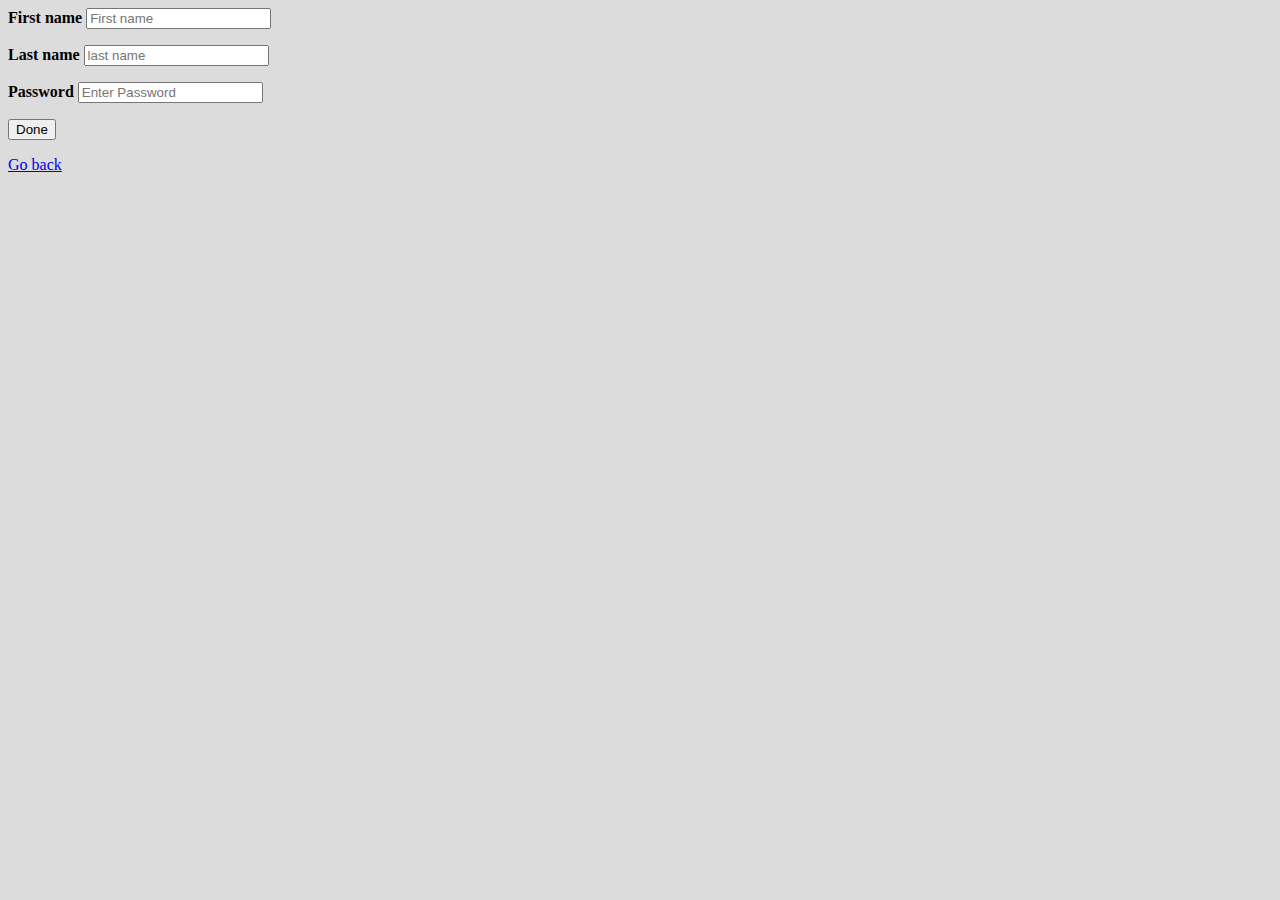
<file: sign in.html>
<!DOCTYPE html>
<html>
    <head>
        <title> <h1>Sign in</h1></title>
    </head>

<body style="background-color: gainsboro;" bottommargin="20px" >

    <div class="container">
        <label for="uname"><b>First name</b></label>
        <input type="text" placeholder="First name" name="uname" required><br>
    
       <p ><label for="uname"><b>Last name</b></label>
        <input type="text" placeholder="last name" name="uname" required><br></p>
    
           <p> <label for="psw"><b>Password</b></label>
        <input type="password" placeholder="Enter Password" name="psw" required><br></p>
    
    <p style="position: relative;" draggable="true"><button onclick="alert('sign in successfull!')"> Done</button><br></p>
    <p> </p>
    <p style="border-bottom-color: rgba(81, 9, 215, 0);"><a href="C:\Users\PC\Documents\CEF345-projectgroup-6\Basic Web Page\Login.html">Go back</a></p>
</div>
</body>
</html>
</file>
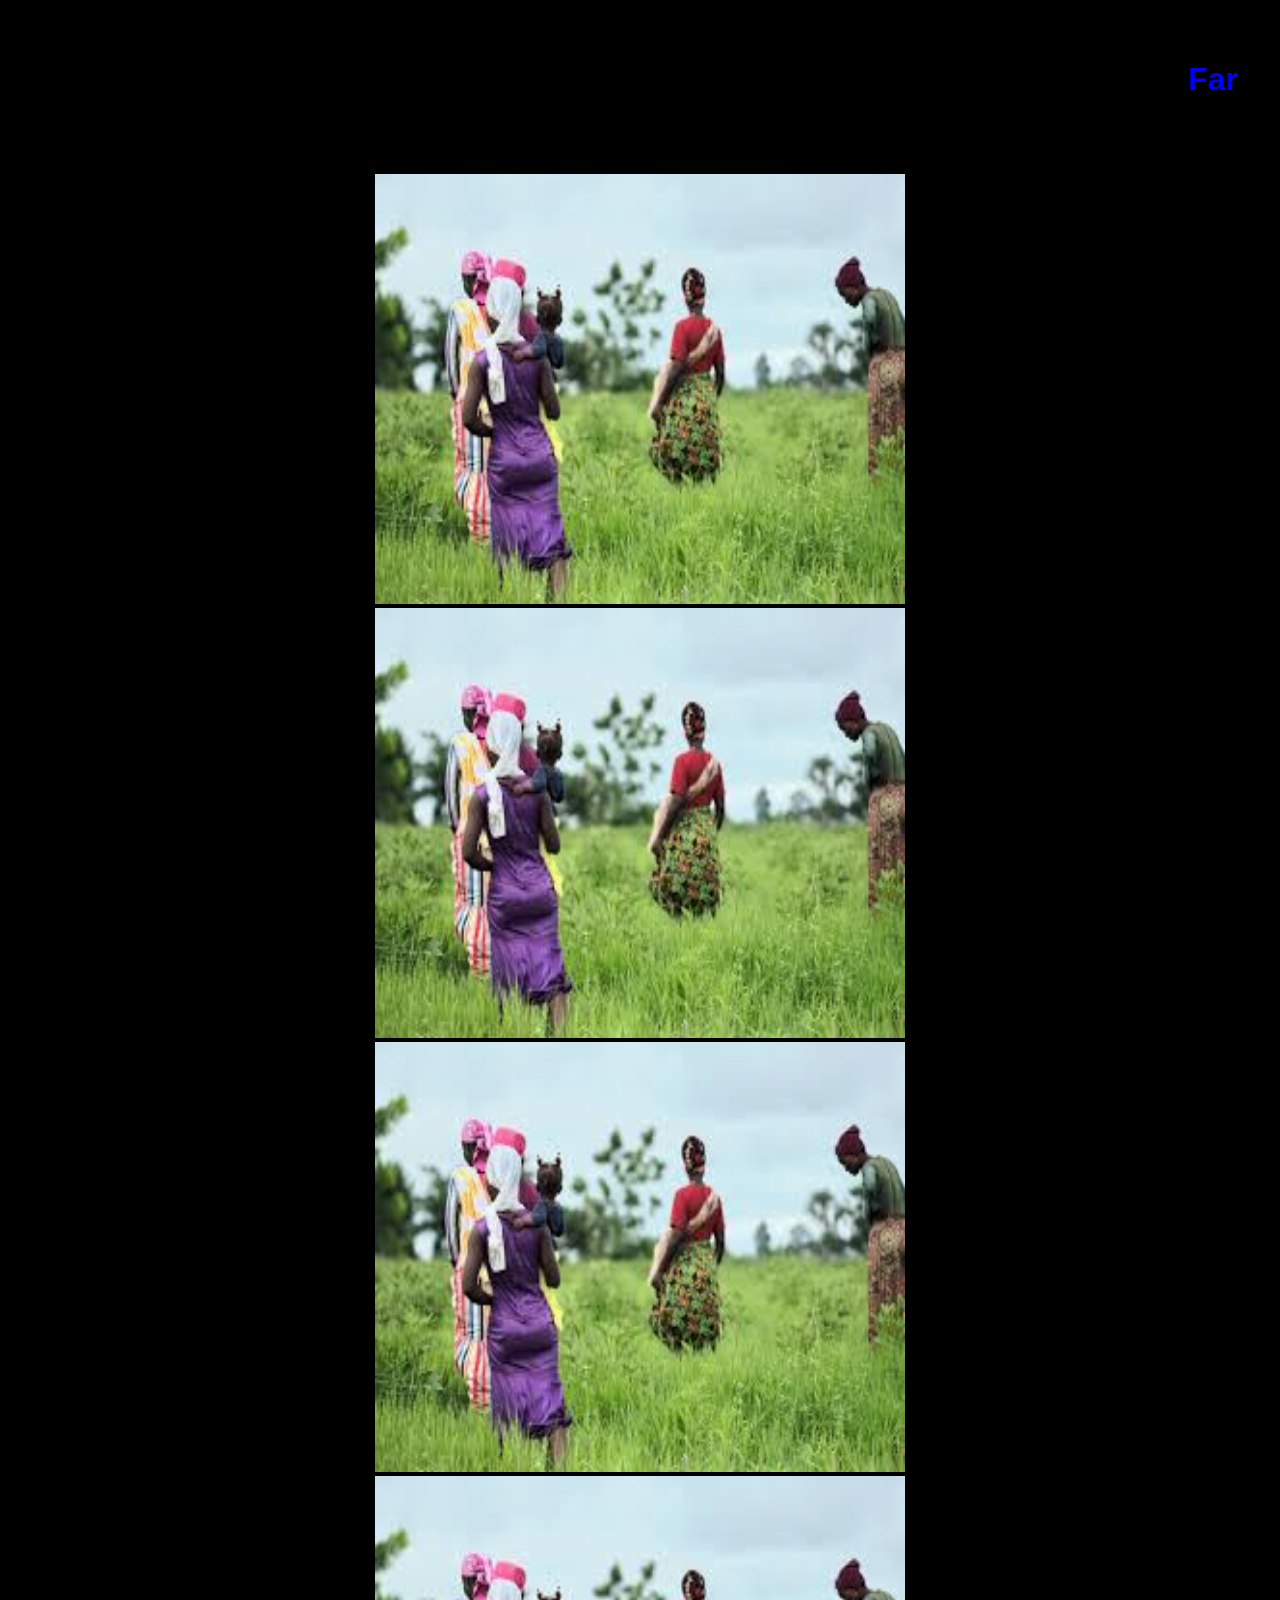
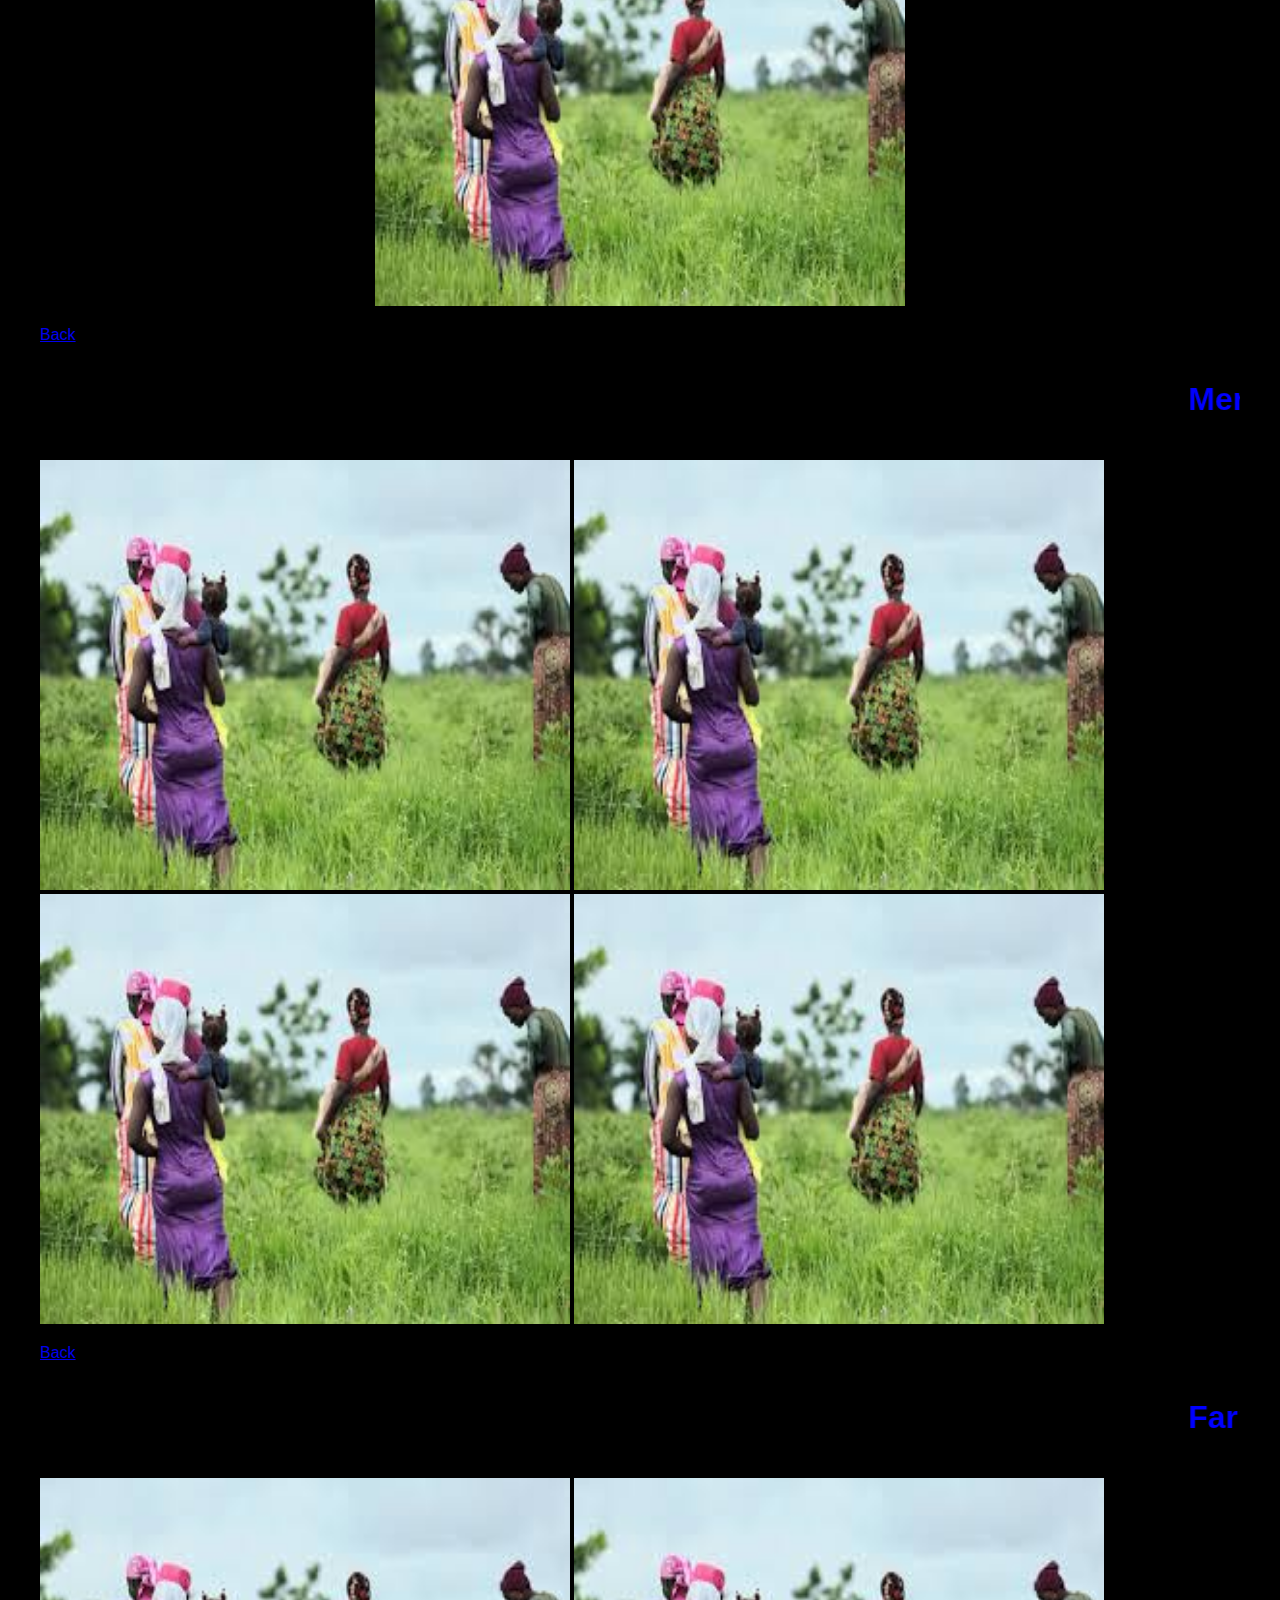
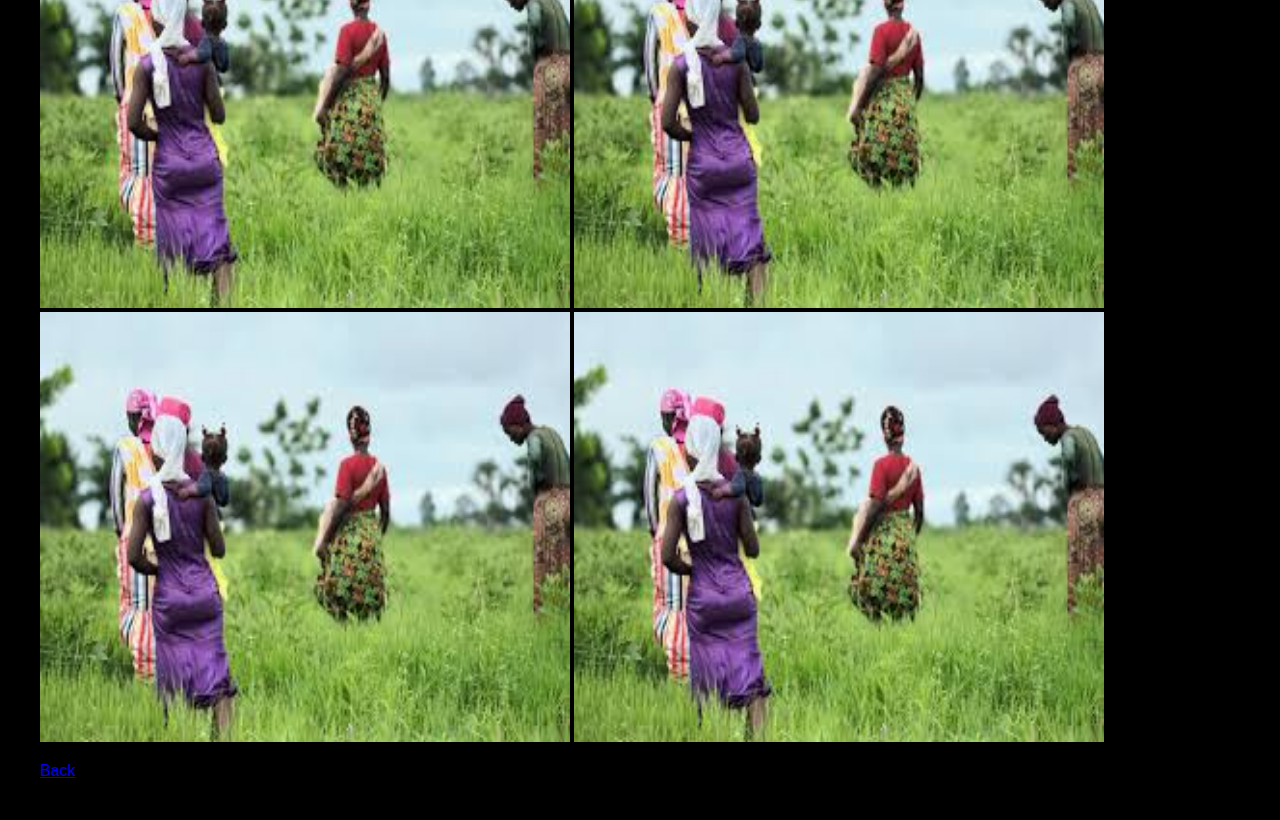
<file: Untitled-1htmtoday.html>
<!DOCTYPE html>
<html>
<a href="C:\Users\PC\Desktop\all\farmers\big2.html"></a>

<head>
<title>Farmers market</title>
<style>
body {

background-color:gainsboro;
>>>>>>> 71252ebc58dcce60a5394ba8a02d582b4e93ccfc
font-family: Arial, Helvetica, sans-serif;
margin: 40px;

}
h1{

color: green;

}
p2{
color: red;
line-height: normal;
margin-bottom: 18px;

}

</style> 
</head>
<body>

<marquee> <h1> Farming app laning pag</h1></marquee>

<p>Hello</p>
<p></p><p></p>
<tr>
<tr><td>
<center><img src="Farming.jpg" width="530" height="430" alt="car brand logo"/></center></td></tr>
<tr>
<td><center><img src="Farming.jpg" width="530" height="430" alt="car brand logo"/></center></td>

</tr>
<tr>
<td><center><img src="Farming.jpg" width="530" height="430" alt="car brand logo"/></center></td>
</tr>
<tr>
<td><center><img src="Farming.jpg" width="530" height="430" alt="car brand logo"/></center></td>
</tr>
</tr>
<p> <a href="C:\Users\PC\Desktop\big\big.html">Back</a></p>


</body>
</html>

	<!DOCTYPE html>
	<html>
	<a href="C:\Users\PC\Desktop\all\farmers\big2.html"></a>

	<head>
	<title>Farmers showroom</title>
	<style>
	body {
	background-color:aquamarine;
	font-family: Arial, Helvetica, sans-serif;
	margin: 40px;
	
	}
	h1{
	color: green;
	
	}
	p2{
	color: red;
	line-height: normal;
	margin-bottom: 15px;
	
	}
	</style> 
	</head>
	<body>
	<marquee> <h1> Mercedes Car Brand showroom</h1></marquee>
	<p></p><p></p>
	<tr>
	<tr><td>
	<img src="Farming.jpg" width="530" height="430" alt="car brand logo"/></td></tr>
	<tr>
	<td><img src="Farming.jpg" width="530" height="430" alt="car brand logo"/></td>

	</tr>
	<tr>
	<td><img src="Farming.jpg" width="530" height="430" alt="car brand logo"/></td>
	</tr>
	<tr>
	<td><img src="Farming.jpg" width="530" height="430" alt="car brand logo"/></td>
	</tr>
	</tr>
	<p> <a href="C:\Users\PC\Desktop\big\big.html">Back</a></p>

	
	</body>
	</html>

<!DOCTYPE html>
<html>
<a href="C:\Users\PC\Desktop\big\big2.html"></a>

<head>
<title>farmers market</title>
<style>
body {
background-color:black;
font-family: Arial, Helvetica, sans-serif;
margin: 40px;

}
h1{
color: blue;

}
p2{
color: red;
line-height: normal;
margin-bottom: 15px;

}
</style> 
</head>
<body>
<marquee> <h1> Farmers showroom</h1></marquee>
<p></p><p></p>
<tr>
<tr><td>
<img src="Farming.jpg" width="530" height="430" alt="car brand logo"/></td></tr>
<tr>
<td><img src="Farming.jpg" width="530" height="430" alt="car brand logo"/></td>

</tr>
<tr>
<td><img src="Farming.jpg" width="530" height="430" alt="car brand logo"/></td>
</tr>
<tr>
<td><img src="Farming.jpg" width="530" height="430" alt="car brand logo"/></td>
</tr>
</tr>
<p> <a href="C:\Users\PC\Desktop\big\big.html">Back</a></p>


</body>
</html>
</file>
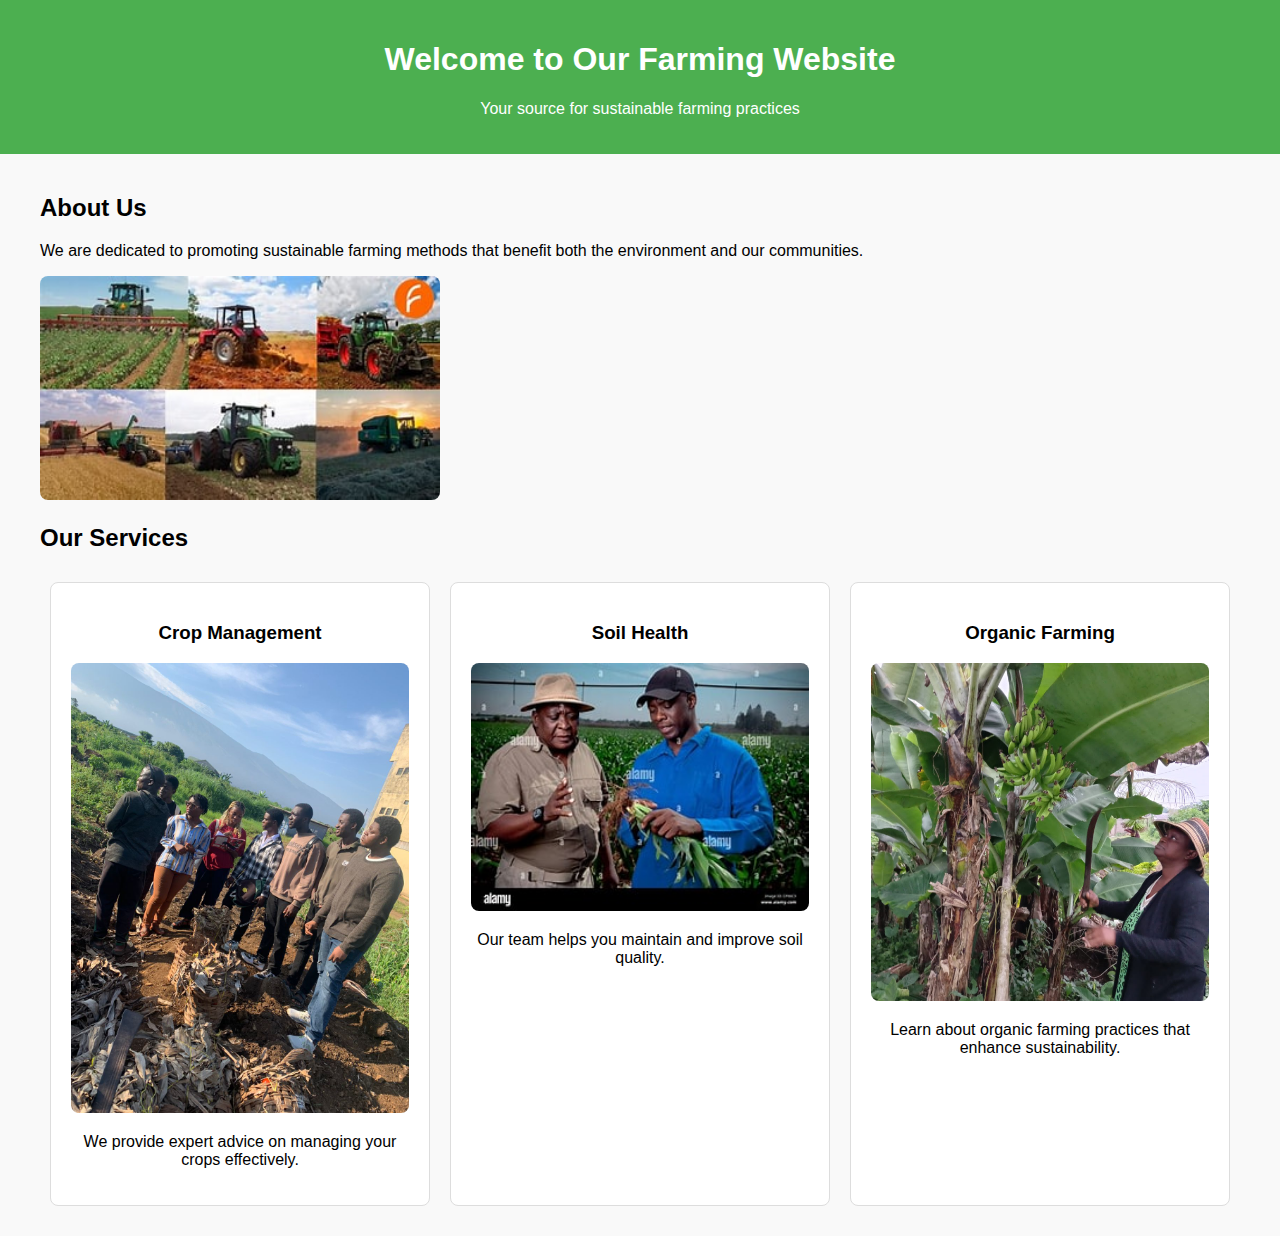
<file: Basic Web Page/home.html>
<!DOCTYPE html>
<html lang="en">
<head>
    <meta charset="UTF-8">
    <meta name="viewport" content="width=device-width, initial-scale=1.0">
    <title>Farming Home Page</title>
    <style>
        body {
            font-family: Arial, sans-serif;
            margin: 0;
            padding: 0;
            background-color: #f9f9f9;
        }
        header {
            background-color: #4CAF50;
            color: white;
            padding: 20px;
            text-align: center;
        }
        .container {
            max-width: 1200px;
            margin: auto;
            padding: 20px;
        }
        .services {
            display: flex;
            justify-content: space-around;
            flex-wrap: wrap;
        }
        .service {
            background: white;
            border: 1px solid #ddd;
            border-radius: 8px;
            margin: 10px;
            padding: 20px;
            flex: 1 1 300px;
            text-align: center;
        }
        img {
            max-width: 100%;
            border-radius: 8px;
        }
    </style>
</head>
<body>

<header>
    <h1>Welcome to Our Farming Website</h1>
    <p>Your source for sustainable farming practices</p>
</header>

<div class="container">
    <section>
        <h2>About Us</h2>
        <p>We are dedicated to promoting sustainable farming methods that benefit both the environment and our communities.</p>
        <img src="th (1).jpeg" alt="Farm Image">
        <style>
            img{
                width: 1000px;
            }
        </style>
    </section>

    <section>
        <h2>Our Services</h2>
        <div class="services">
            <div class="service">
                <h3>Crop Management</h3>
                <img src="cropmannagement.jpg" alt="Crop Management">
                <p>We provide expert advice on managing your crops effectively.</p>
                <style>
                    img{
                        width: 400px;
                    }
                </style>
            </div>
            <div class="service">
                <h3>Soil Health</h3>
                <img src="soil health.jpeg" alt="Soil Health">
                <p>Our team helps you maintain and improve soil quality.</p>
                <style>
                    img{
                        width: 400px;
                    }
                </style>
            </div>
            <div class="service">
                <h3>Organic Farming</h3>
                <img src="organic.jpg" alt="Organic Farming">
                <p>Learn about organic farming practices that enhance sustainability.</p>
                <style>
                    img{
                        width: 400px;
                    }
                </style>
            </div>
        </div>
    </section>
</div>

</body>
</html>
</file>
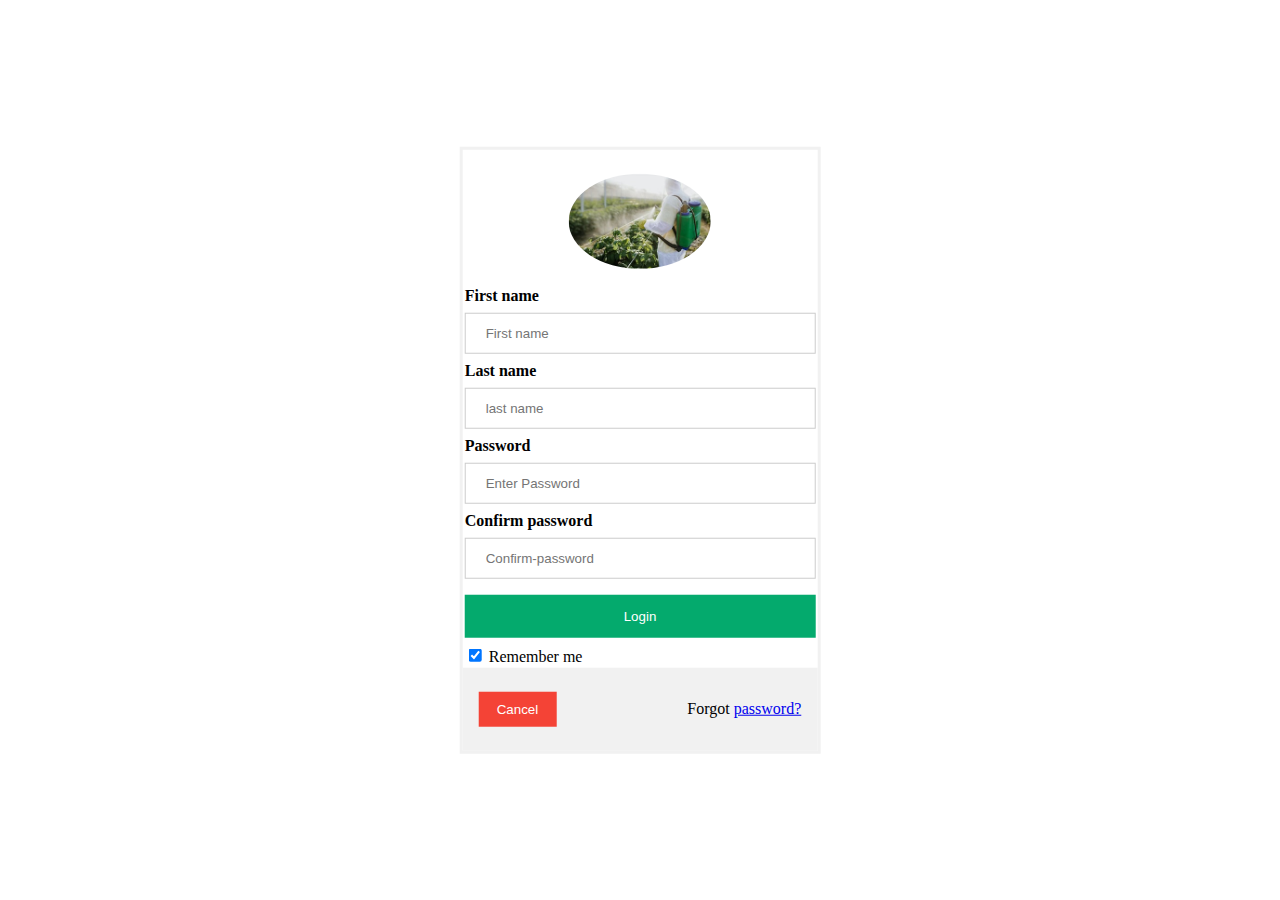
<file: Basic Web Page/Login.html>
<!DOCTYPE html>
<html lang="en">
<head>
  <meta charset="UTF-8">
  <meta name="viewport" content="width=device-width, initial-scale=1.0">
  <title>Document</title>
</head>
<link rel="stylesheet" href="Login.css">
<div>
  <div class="general">

  <form action="action_page.php" method="post">
  <div class="imgcontainer">
    <img src="1.jpeg" alt="Avatar" class="avatar">
  </div>

  <div class="container" style="padding: 2px;" >
    <label for="uname"><b>First name</b></label>
    <input type="text" placeholder="First name" name="uname" required><br>

    <label for="uname"><b>Last name</b></label>
    <input type="text" placeholder="last name" name="uname" required><br>


    <label for="psw"><b>Password</b></label>
    <input type="password" placeholder="Enter Password" name="psw" required><br>

    <label for="psw" ><b>Confirm password</b></label>
    <input type="password" placeholder="Confirm-password"  name="psw"   required><br>
    
    <button type="submit"
    onclick="
   validation();
   ">Login</button><br>
    <label>
      <input type="checkbox" checked="checked" name="remember"> Remember me
    </label>
  </div>

  <div class="container" style="background-color:#f1f1f1">
    <button type="button" class="cancelbtn">Cancel</button>
    <span class="psw">Forgot               <a href="C:\Users\PC\Documents\CEF345-projectgroup-6\sign in.html">  password?</a></span>
  </div>
</form> 
</div>

<script>

function validation()
{
    alert('Logged in');
}



</script>


</body>
</html>
</file>
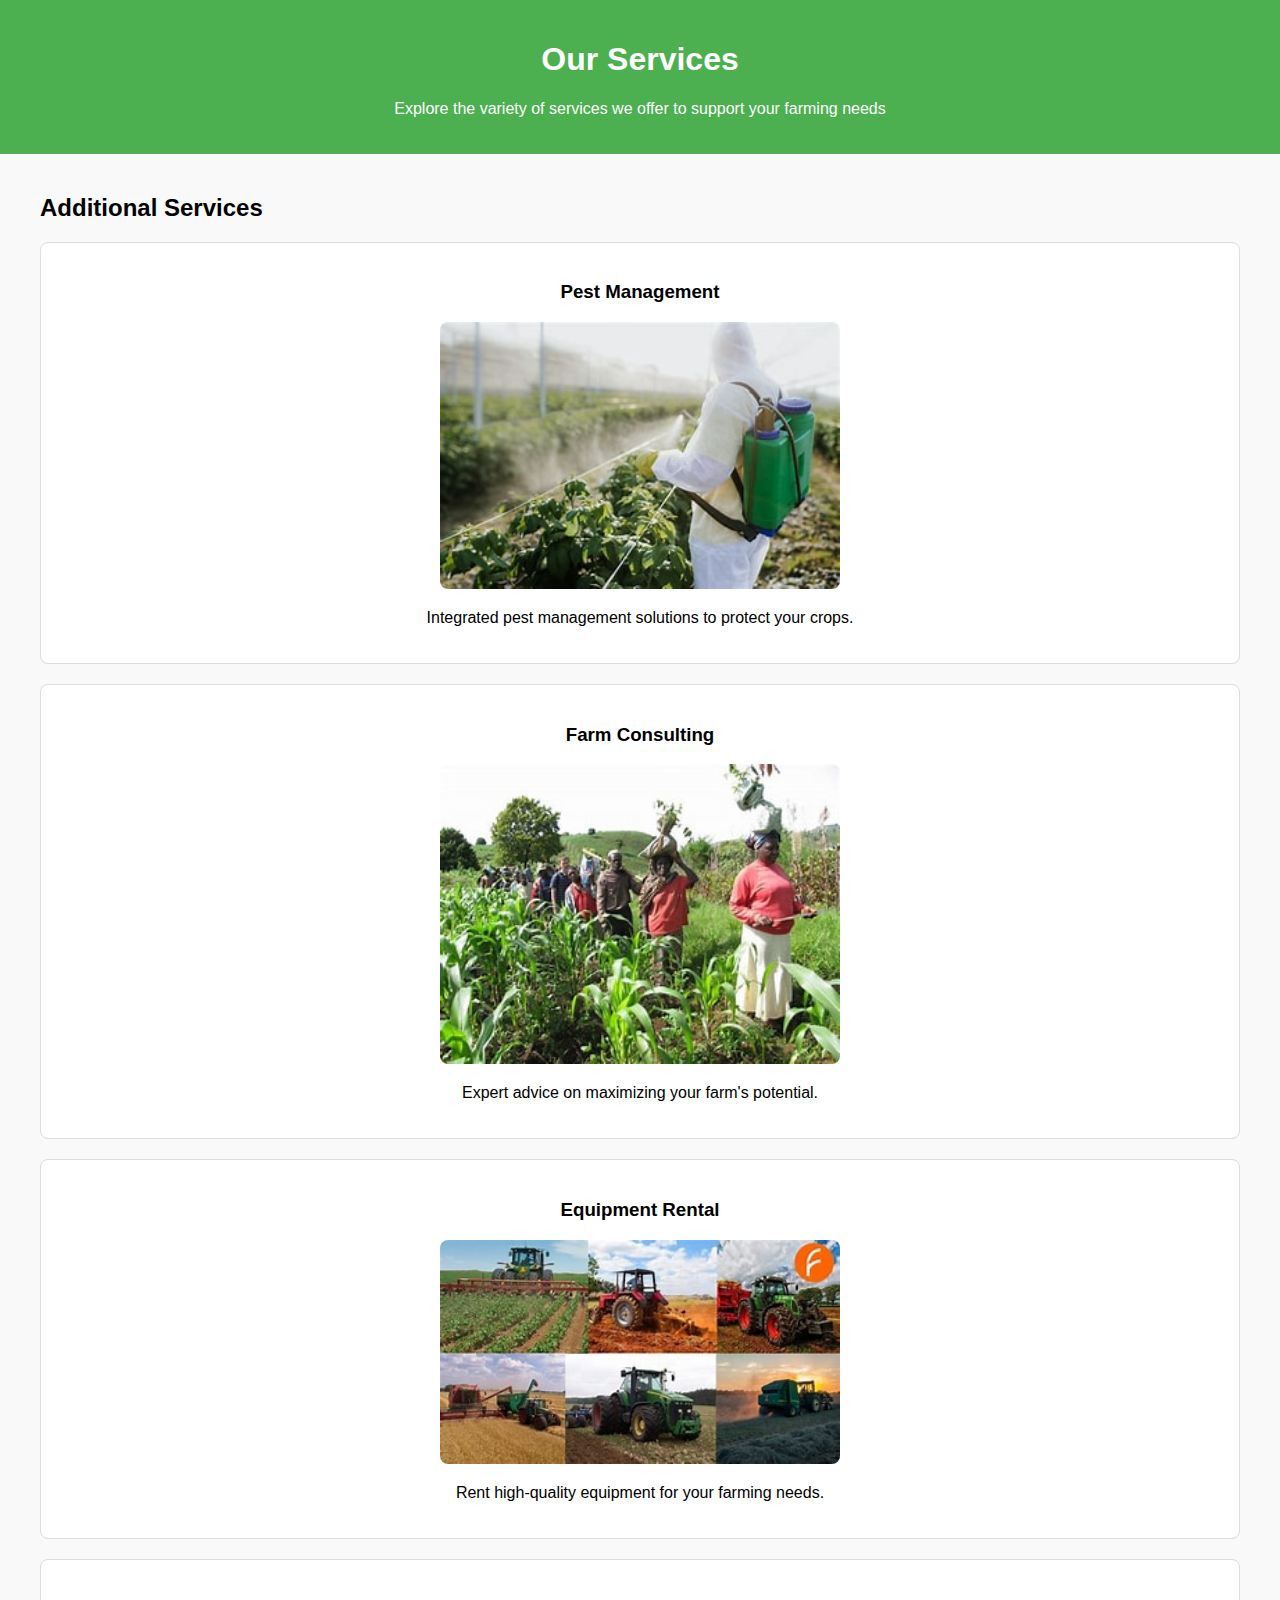
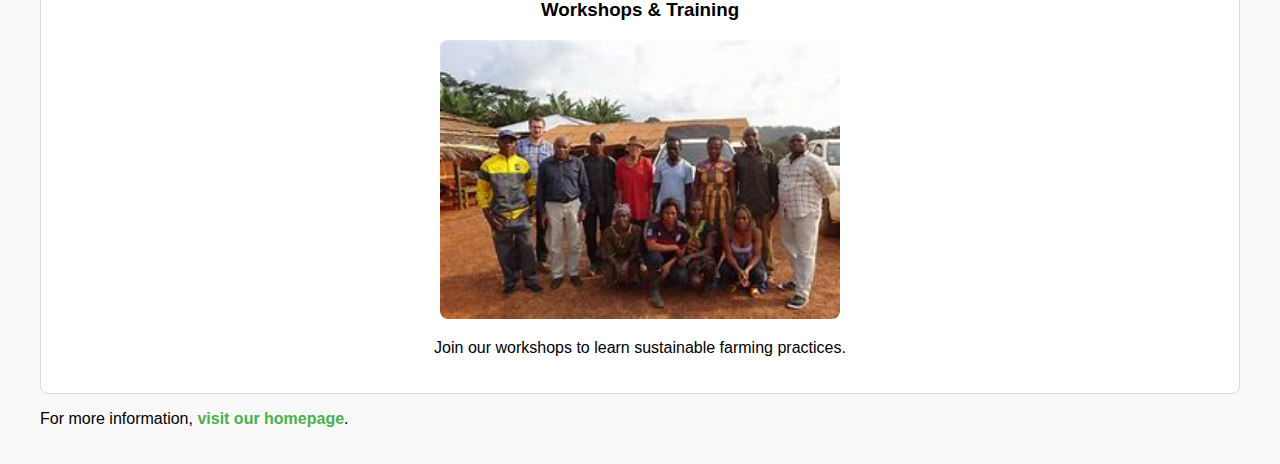
<file: Basic Web Page/otherservices.html>
<!DOCTYPE html>
<html lang="en">
<head>
    <meta charset="UTF-8">
    <meta name="viewport" content="width=device-width, initial-scale=1.0">
    <title>Our Services - Farming Website</title>
    <style>
        body {
            font-family: Arial, sans-serif;
            margin: 0;
            padding: 0;
            background-color: #f9f9f9;
        }
        header {
            background-color: #4CAF50;
            color: white;
            padding: 20px;
            text-align: center;
        }
        .container {
            max-width: 1200px;
            margin: auto;
            padding: 20px;
        }
        .service-list {
            display: flex;
            flex-direction: column;
            gap: 20px;
        }
        .service-item {
            background: white;
            border: 1px solid #ddd;
            border-radius: 8px;
            padding: 20px;
            text-align: center;
        }
        img {
            max-width: 100%;
            border-radius: 8px;
            width: 400px;
        }
        a {
            color: #4CAF50;
            text-decoration: none;
            font-weight: bold;
        }
    </style>
</head>
<body>

<header>
    <h1>Our Services</h1>
    <p>Explore the variety of services we offer to support your farming needs</p>
</header>

<div class="container">
    <section>
        <h2>Additional Services</h2>
        <div class="service-list">
            <div class="service-item">
                <h3>Pest Management</h3>
                <img src="1.jpeg" alt="Pest Management">
                <p>Integrated pest management solutions to protect your crops.</p>
                
            </div>
            <div class="service-item">
                <h3>Farm Consulting</h3>
                <img src="th.jpeg" alt="Farm Consulting">
                <p>Expert advice on maximizing your farm's potential.</p>
            </div>
            <div class="service-item">
                <h3>Equipment Rental</h3>
                <img src="th (1).jpeg" alt="Equipment Rental">
                <p>Rent high-quality equipment for your farming needs.</p>
            </div>
            <div class="service-item">
                <h3>Workshops & Training</h3>
                <img src="download.jpeg" alt="Workshops">
                <p>Join our workshops to learn sustainable farming practices.</p>
            </div>
        </div>
        <p>For more information, <a  href="index.html">visit our homepage</a>.</p>
    </section>
</div>

</body>
</html>
</file>
<file: Basic Web Page/Login.css>
/* Bordered form */
form {
    border: 3px solid #f1f1f1;
  }
  
  /* Full-width inputs */
  input[type=text], input[type=password] {
    width: 100%;
    padding: 12px 20px;
    margin: 8px 0;
    display: inline-block;
    border: 1px solid #ccc;
    box-sizing: border-box;
  }
  
  /* Set a style for all buttons */
  button {
    background-color: #04AA6D;
    color: white;
    padding: 14px 20px;
    margin: 8px 0;
    border: none;
    cursor: pointer;
    width: 100%;
  }
  
  /* Add a hover effect for buttons */
  button:hover {
    opacity: 0.8;
  }
  .general{
    position: absolute;
    transform: translate(-50%,-50%);
    top: 50%;
    left: 50%;
    border-radius: 20x;
    padding: 10px;
  }
  
  /* Extra style for the cancel button (red) */
  .cancelbtn {
    width: auto;
    padding: 10px 18px;
    background-color: #f44336;
  }
  
  /* Center the avatar image inside this container */
  .imgcontainer {
    text-align: center;
    margin: 24px 0 12px 0;
  }
  
  /* Avatar image */
  img.avatar {
    width: 40%;
    border-radius: 50%;
  }
  
  /* Add padding to containers */
  .container {
    padding: 16px;
  }
  
  /* The "Forgot password" text */
  span.psw {
    float: right;
    padding-top: 16px;
  }
.uname{
  font-family: Arial;
}
</file>
